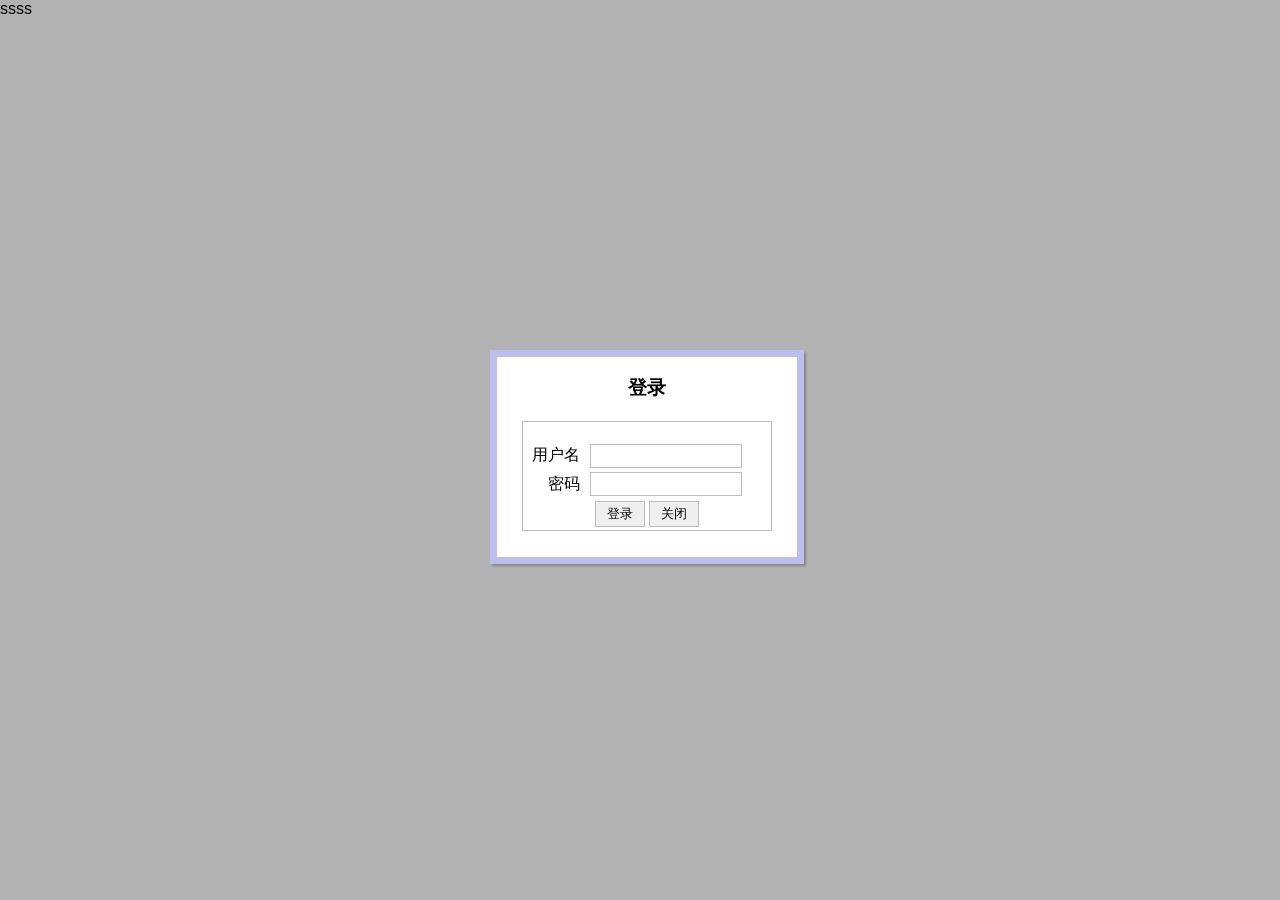
<file: LogAnalyseServer/LogAnalyseServer/log/index.html>
<!DOCTYPE html PUBLIC "-//W3C//DTD HTML 4.01 Transitional//EN" "http://www.w3.org/TR/html4/loose.dtd">
<html>
<head>
<meta http-equiv="Content-Type" content="text/html; charset=UTF-8">
<title>Analyse Log</title>
<style type="text/css">
* {margin:0px; padding: 0;font-family: Arial,Helvetica,sans-serif;}
.page_div{text-align: center;margin:0;padding-top:3px;background-color: #F1E9D1;;width: 99.8%;height: auto;border: 1px solid #BBBBBB;}
.repository_color_samples{background: none repeat scroll 0 0 #452C0A;width: 100%;height:10px;}
.log_context{background: none repeat scroll 0 0 rgba(0, 0, 0, 0.5);}
.svn_table{width: 100%;border-collapse:collapse;margin: 0 auto;padding-top: 2px;border: 1px solid #BBBBBB;}
.log_tr{height: auto;}
.log_item_td{width: 200px;vertical-align: top;}
.log_item{margin:5px;width: 190px;border: 0 solid #EA5490;cursor:pointer;display: table; table-layout: fixed;box-shadow: 2px 2px 2px rgba(0, 0, 0, 0.25); border-radius: 7px;}
.buttonbk{background-color:#DBE5E5;}
.select_buttonbk{background-color:#FF4400;}
.log_item p{height: auto;vertical-align:middle;padding-top:3px;padding-bottom: 5px; }
.log_page{width: auto;padding: 3px;}
.log_page iframe{width: 100%; height: 550px;text-align: center;background-color:#FFFFFF }

.login_div{top:0px;left:px;width: 300px;height: 200px;position: absolute;
z-index: 1000;border: 7px solid #BBBEEE;background-color: #FFFFFF;
vertical-align: middle;box-shadow: 2px 2px 2px rgba(0, 0, 0, 0.25);

}
.login_table{width:250px;height:110px;margin-left:auto;margin-right:auto;
margin-top:20px;
border: 1px solid #BBBBBB;border-collapse:collapse;}
.input_text{ border: 1px solid #BBBBBB;width: 150px;margin-left: 10px;height: 22px;
}
.input_button{ border: 1px solid #BBBBBB;width: 50px;height: 26px;
}
.show_clock_shade{position: absolute;background-color: #B2B2B2;z-index: 2;}

</style>
<script type="text/javascript">
var data = [
            {name:"nginx",url:"nginx/index.html"},
            {name:"apache",url:"apache2/index.html"}
];

function initPage(data){
	if(data==null||data.length==0){
		return ;
	}
	var html = "";
	for(var i = 0 ; i< data.length; i++){
		html+='<div class="log_item buttonbk" name="log_'+data[i].name+'" onclick="showLogPage(this)" '
			+'url="'+data[i].url+'" >'
			+'<p>'+data[i].name+'</p>'
			+'</div>\r\n'
	}
	var log_item_obj = document.getElementById("log_item_id");
	log_item_obj.innerHTML=html;
	setPageHeight();
	
	initLoginBox();
}

function login(){
	
}

function initLoginBox(){ //login_box_id page_div_id show_clock
	var login_box_obj = document.getElementById("login_box_id");
	setObjMiddleX(login_box_obj);
	setObjMiddleY(login_box_obj);
	
	var page_div_obj = document.getElementById("page_div_id");
	page_div_obj.style.display="none";
	
	var show_clock = document.getElementById("show_clock");
	var bgHeight=document.documentElement.clientHeight || document.body.clientHeight || 0;
	var bgWidth=document.documentElement.clientWidth || document.body.clientWidth || 0;   
	show_clock.style.height = bgHeight +"px"; 
	show_clock.style.width=bgWidth +"px";  
	show_clock.style.position = "absolute";  
}

/*================居中显示对象==================*/
function setObjMiddleX(msgObj){
	if(msgObj){
		var msgWidth = msgObj.scrollWidth;  
	    var bgLeft=window.pageXOffset || document.documentElement.scrollLeft|| document.body.scrollLeft || 0;     
	    var bgWidth=document.documentElement.clientWidth || document.body.clientWidth || 0;   
	    var msgLeft=0; 
	    if(bgWidth>msgWidth){
	    	msgLeft=bgLeft+Math.round((bgWidth-msgWidth)/2);
	    }else{
	    	msgLeft=bgLeft+10;
	    }
	    msgObj.style.position = "absolute";  
	    msgObj.style.left  = msgLeft+"px";  
	}
}
function setObjMiddleY(msgObj){
	if(msgObj){
		var msgHeight= msgObj.scrollHeight;  
	    var bgTop=window.pageYOffset || document.documentElement.scrollTop || document.body.scrollTop || 0;  
	    var bgHeight=document.documentElement.clientHeight || document.body.clientHeight || 0;  
	    var msgTop=0;  
	    
	    if(bgHeight>msgHeight){
	    	msgTop=bgTop+Math.round((bgHeight-msgHeight)/2);
	    }else{
	    	msgTop=bgTop+10;
	    }
	    msgObj.style.position = "absolute";  
	    msgObj.style.top      = msgTop+"px";  
	}
}

/**
 * 设置iframe的高度，使浏览器的垂直方向不出现滚动条。
 */
function setPageHeight(){
	//获取浏览器的高度
	var windowHeight=document.documentElement.clientHeight || document.body.clientHeight || 0; 
	var log_iframe_obj = document.getElementById("log_iframe");
	var subtop = getAbsPoint(log_iframe_obj).y+10;
	log_iframe_obj.style.height= windowHeight - subtop + "px";
}

//当浏览器变化时，也调整iframe的高度使它适应当前窗口的高度
window.onresize = function(){ 
	setPageHeight();
	initLoginBox();
}

//取得绝对位置
function getAbsPoint(e){
	  var x = e.offsetLeft;
	  var y = e.offsetTop;
	  while(e = e.offsetParent){
		x += e.offsetLeft-e.scrollLeft;
	    y += e.offsetTop-e.scrollTop;
	  }
	  return {"x": x, "y": y};
};
//展现页面
function showLogPage(obj){
	if(obj==null){
		return ;
	}
	var log_iframe_obj = document.getElementById("log_iframe");
	var url = obj.getAttribute("url");
	if(url==null){
		url="";
	}
	
	log_iframe_obj.setAttribute("src", url);
	
	//修改被选中的按钮的颜色
	var divLogs = obj.parentNode.childNodes;
	if(divLogs!=null&&divLogs.length>0){
		for(var i = 0 ; i < divLogs.length ; i++){
			var divLog = divLogs[i];
			divLog.className="log_item buttonbk";
		}
	}
	obj.className="log_item select_buttonbk";
	
}


</script>
</head>
<body onload="initPage(data)">
<div class="page_div" id="page_div_id">
	<h1> SVN服务器日志分析 </h1>
	<div class="repository_color_samples"></div>
	<div class="log_context" id="log_context_id">
		<table class="svn_table">
			<tr class="log_tr">
				<td class="log_item_td" id="log_item_id">
					<!-- <div class="log_item" name="log_nginx" onclick="showLogPage(this)" url="nginx/index.html">
						<p>nginx</p>
					</div> -->
				</td>
				<td class="log_page">
					<iframe src="" id="log_iframe"></iframe>
				</td>
			</tr>
			<!-- <tr></tr> -->
		</table>
	</div>
</div>
<div id="show_clock" class="show_clock_shade">ssss</div>
<div class="login_div" id="login_box_id">
	<br>
	<center><h3>登录</h3></center>
	<form action="" name="login_form">
		<table class="login_table">
			<tr height="20px;"></tr>
			<tr><td align="right">用户名</td><td><input class="input_text" type="text" name="username" value=""></td></tr>
			<tr><td align="right">密码</td><td><input class="input_text" type="password" name="password" value=""></td></tr>
			<tr>
				<td colspan="2" align="center">
				<input class="input_button" name="login" type="button" value="登录">
				<input class="input_button" name="close" type="button" value="关闭">
				</td>
			</tr>
		</table>
	</form>
</div>
</body>
</html>
</file>
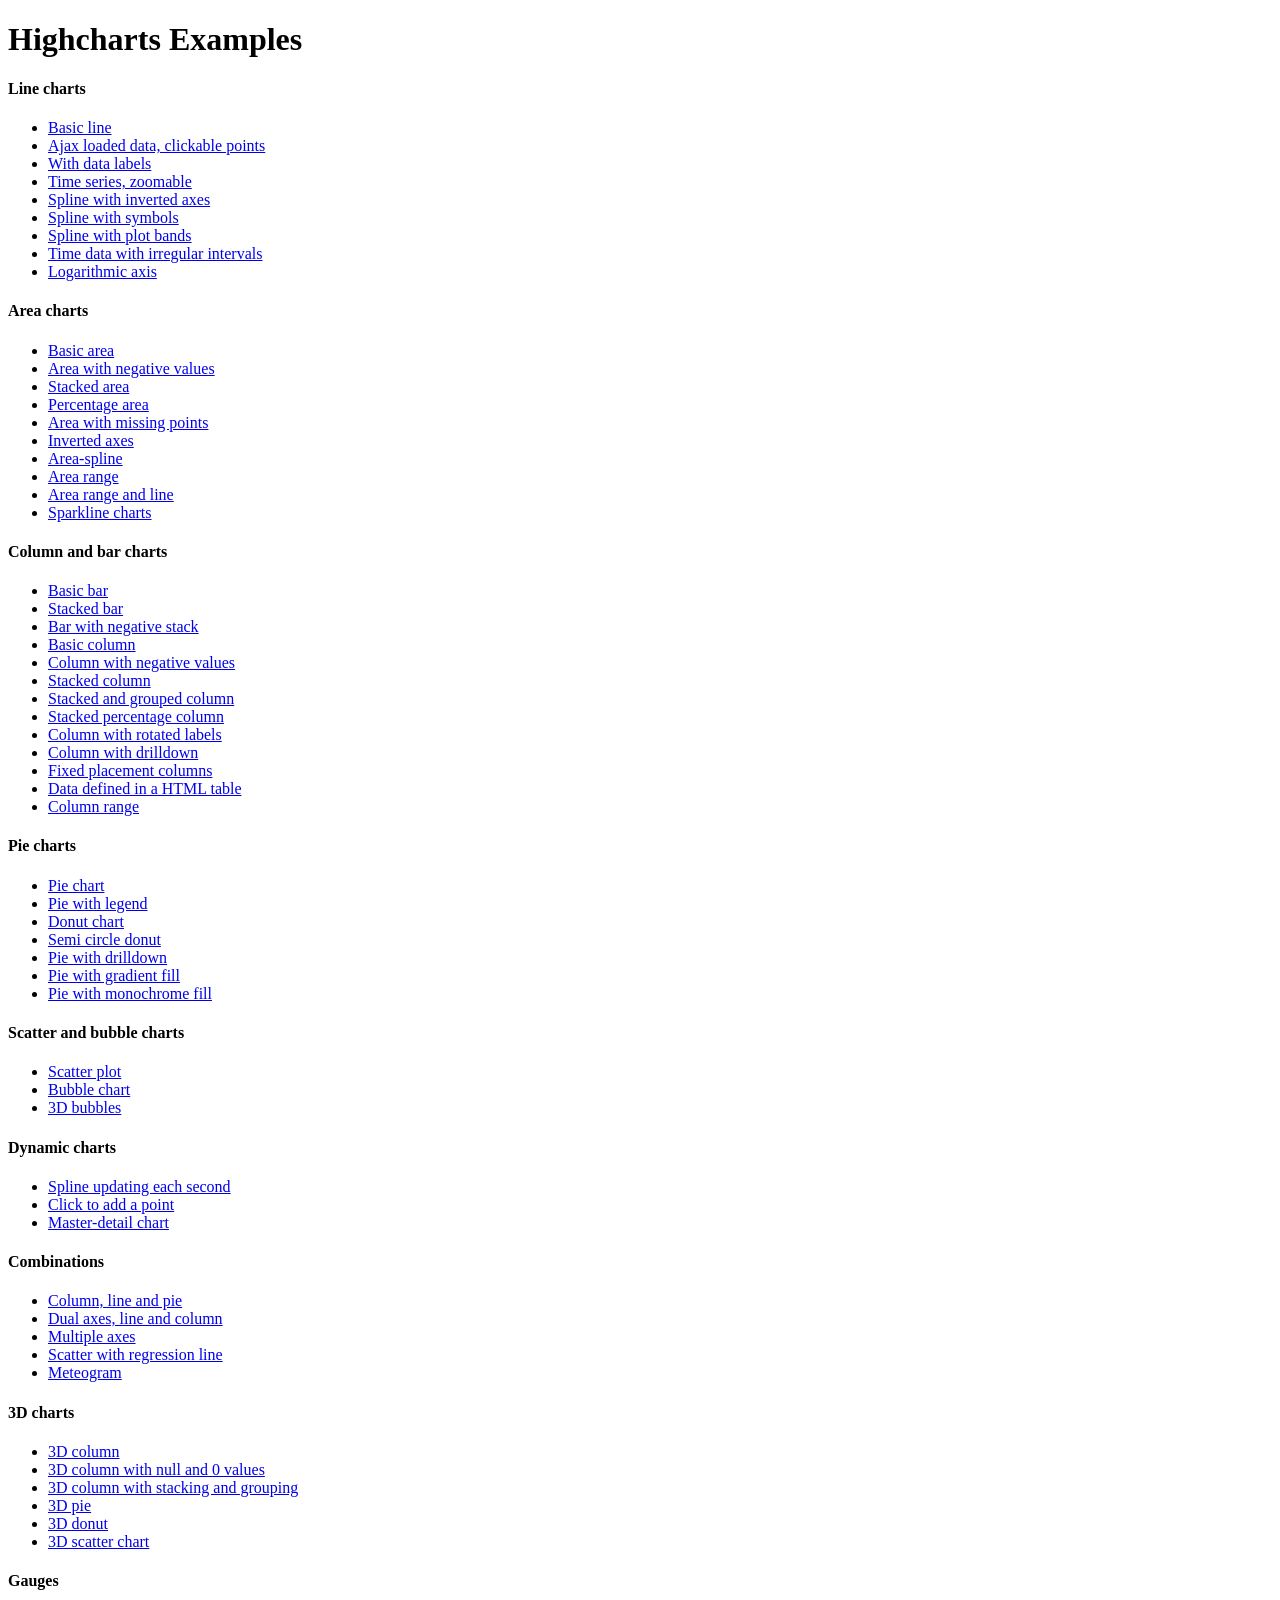
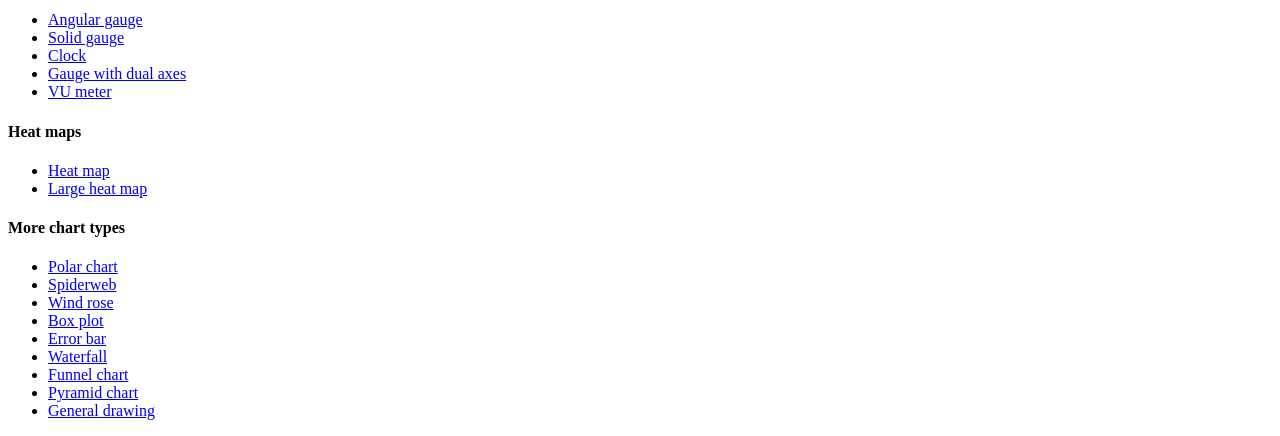
<file: MakeCode/MakeCode/js/Highcharts-4.0.1/index.htm>
<!DOCTYPE HTML PUBLIC "-//W3C//DTD HTML 4.01//EN" "http://www.w3.org/TR/html4/strict.dtd">
<html>
	<head>
		<meta http-equiv="Content-Type" content="text/html; charset=utf-8" />
		<title>Highcharts Examples</title>
	</head>
	<body>
		<h1>Highcharts Examples</h1>
		<h4>Line charts</h4>
		<ul>
			<li><a href="examples/line-basic/index.htm">Basic line</a></li>
			<li><a href="examples/line-ajax/index.htm">Ajax loaded data, clickable points</a></li>
			<li><a href="examples/line-labels/index.htm">With data labels</a></li>
			<li><a href="examples/line-time-series/index.htm">Time series, zoomable</a></li>
			<li><a href="examples/spline-inverted/index.htm">Spline with inverted axes</a></li>
			<li><a href="examples/spline-symbols/index.htm">Spline with symbols</a></li>
			<li><a href="examples/spline-plot-bands/index.htm">Spline with plot bands</a></li>
			<li><a href="examples/spline-irregular-time/index.htm">Time data with irregular intervals</a></li>
			<li><a href="examples/line-log-axis/index.htm">Logarithmic axis</a></li>
		</ul>
		<h4>Area charts</h4>
		<ul>
			<li><a href="examples/area-basic/index.htm">Basic area</a></li>
			<li><a href="examples/area-negative/index.htm">Area with negative values</a></li>
			<li><a href="examples/area-stacked/index.htm">Stacked area</a></li>
			<li><a href="examples/area-stacked-percent/index.htm">Percentage area</a></li>
			<li><a href="examples/area-missing/index.htm">Area with missing points</a></li>
			<li><a href="examples/area-inverted/index.htm">Inverted axes</a></li>
			<li><a href="examples/areaspline/index.htm">Area-spline</a></li>
			<li><a href="examples/arearange/index.htm">Area range</a></li>
			<li><a href="examples/arearange-line/index.htm">Area range and line</a></li>
			<li><a href="examples/sparkline/index.htm">Sparkline charts</a></li>
		</ul>
		<h4>Column and bar charts</h4>
		<ul>
			<li><a href="examples/bar-basic/index.htm">Basic bar</a></li>
			<li><a href="examples/bar-stacked/index.htm">Stacked bar</a></li>
			<li><a href="examples/bar-negative-stack/index.htm">Bar with negative stack</a></li>
			<li><a href="examples/column-basic/index.htm">Basic column</a></li>
			<li><a href="examples/column-negative/index.htm">Column with negative values</a></li>
			<li><a href="examples/column-stacked/index.htm">Stacked column</a></li>
			<li><a href="examples/column-stacked-and-grouped/index.htm">Stacked and grouped column</a></li>
			<li><a href="examples/column-stacked-percent/index.htm">Stacked percentage column</a></li>
			<li><a href="examples/column-rotated-labels/index.htm">Column with rotated labels</a></li>
			<li><a href="examples/column-drilldown/index.htm">Column with drilldown</a></li>
			<li><a href="examples/column-placement/index.htm">Fixed placement columns</a></li>
			<li><a href="examples/column-parsed/index.htm">Data defined in a HTML table</a></li>
			<li><a href="examples/columnrange/index.htm">Column range</a></li>
		</ul>
		<h4>Pie charts</h4>
		<ul>
			<li><a href="examples/pie-basic/index.htm">Pie chart</a></li>
			<li><a href="examples/pie-legend/index.htm">Pie with legend</a></li>
			<li><a href="examples/pie-donut/index.htm">Donut chart</a></li>
			<li><a href="examples/pie-semi-circle/index.htm">Semi circle donut</a></li>
			<li><a href="examples/pie-drilldown/index.htm">Pie with drilldown</a></li>
			<li><a href="examples/pie-gradient/index.htm">Pie with gradient fill</a></li>
			<li><a href="examples/pie-monochrome/index.htm">Pie with monochrome fill</a></li>
		</ul>
		<h4>Scatter and bubble charts</h4>
		<ul>
			<li><a href="examples/scatter/index.htm">Scatter plot</a></li>
			<li><a href="examples/bubble/index.htm">Bubble chart</a></li>
			<li><a href="examples/bubble-3d/index.htm">3D bubbles</a></li>
		</ul>
		<h4>Dynamic charts</h4>
		<ul>
			<li><a href="examples/dynamic-update/index.htm">Spline updating each second</a></li>
			<li><a href="examples/dynamic-click-to-add/index.htm">Click to add a point</a></li>
			<li><a href="examples/dynamic-master-detail/index.htm">Master-detail chart</a></li>
		</ul>
		<h4>Combinations</h4>
		<ul>
			<li><a href="examples/combo/index.htm">Column, line and pie</a></li>
			<li><a href="examples/combo-dual-axes/index.htm">Dual axes, line and column</a></li>
			<li><a href="examples/combo-multi-axes/index.htm">Multiple axes</a></li>
			<li><a href="examples/combo-regression/index.htm">Scatter with regression line</a></li>
			<li><a href="examples/combo-meteogram/index.htm">Meteogram</a></li>
		</ul>
		<h4>3D charts</h4>
		<ul>
			<li><a href="examples/3d-column-interactive/index.htm">3D column</a></li>
			<li><a href="examples/3d-column-null-values/index.htm">3D column with null and 0 values</a></li>
			<li><a href="examples/3d-column-stacking-grouping/index.htm">3D column with stacking and grouping</a></li>
			<li><a href="examples/3d-pie/index.htm">3D pie</a></li>
			<li><a href="examples/3d-pie-donut/index.htm">3D donut</a></li>
			<li><a href="examples/3d-scatter-draggable/index.htm">3D scatter chart</a></li>
		</ul>
		<h4>Gauges</h4>
		<ul>
			<li><a href="examples/gauge-speedometer/index.htm">Angular gauge</a></li>
			<li><a href="examples/gauge-solid/index.htm">Solid gauge</a></li>
			<li><a href="examples/gauge-clock/index.htm">Clock</a></li>
			<li><a href="examples/gauge-dual/index.htm">Gauge with dual axes</a></li>
			<li><a href="examples/gauge-vu-meter/index.htm">VU meter</a></li>
		</ul>
		<h4>Heat maps</h4>
		<ul>
			<li><a href="examples/heatmap/index.htm">Heat map</a></li>
			<li><a href="examples/heatmap-canvas/index.htm">Large heat map</a></li>
		</ul>
		<h4>More chart types</h4>
		<ul>
			<li><a href="examples/polar/index.htm">Polar chart</a></li>
			<li><a href="examples/polar-spider/index.htm">Spiderweb</a></li>
			<li><a href="examples/polar-wind-rose/index.htm">Wind rose</a></li>
			<li><a href="examples/box-plot/index.htm">Box plot</a></li>
			<li><a href="examples/error-bar/index.htm">Error bar</a></li>
			<li><a href="examples/waterfall/index.htm">Waterfall</a></li>
			<li><a href="examples/funnel/index.htm">Funnel chart</a></li>
			<li><a href="examples/pyramid/index.htm">Pyramid chart</a></li>
			<li><a href="examples/renderer/index.htm">General drawing</a></li>
		</ul>
	</body>
</html>
</file>
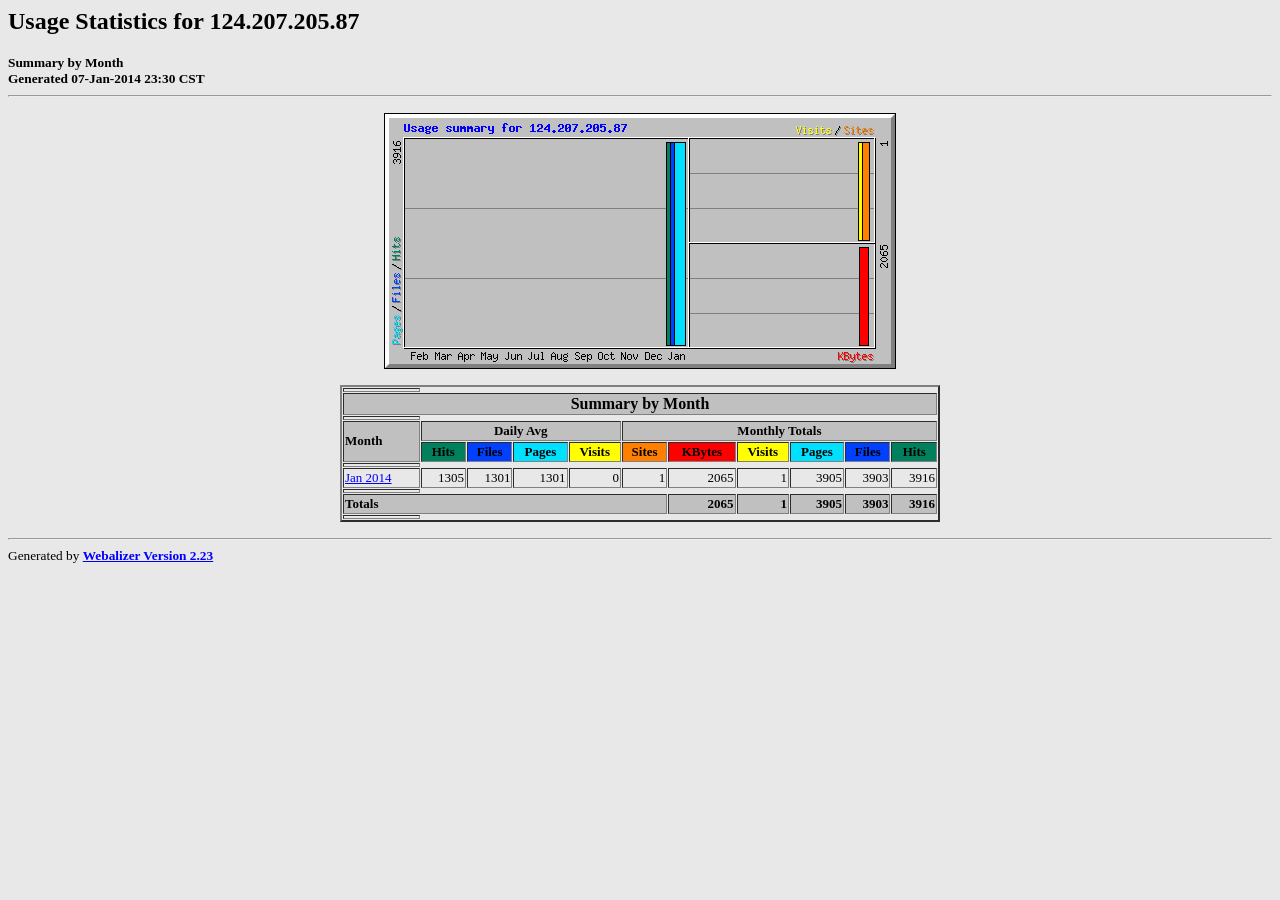
<file: LogAnalyseServer/LogAnalyseServer/log/analyse/apache2/index.html>
<!DOCTYPE HTML PUBLIC "-//W3C//DTD HTML 4.0 Transitional//EN">

<!-- Generated by The Webalizer  Ver. 2.23-08 -->
<!--                                          -->
<!-- Copyright 1997-2013  Bradford L. Barrett -->
<!--                                          -->
<!-- Distributed under the GNU GPL  Version 2 -->
<!--        Full text may be found at:        -->
<!--         http://www.webalizer.org         -->
<!--                                          -->
<!--  Give the power back to the programmers  -->
<!--   Support the Free Software Foundation   -->
<!--           (http://www.fsf.org)           -->
<!--                                          -->
<!-- *** Generated: 07-Jan-2014 23:30 CST *** -->

<HTML lang="en">
<HEAD>
 <TITLE>Usage Statistics for 124.207.205.87 - Summary by Month</TITLE>
</HEAD>

<BODY BGCOLOR="#E8E8E8" TEXT="#000000" LINK="#0000FF" VLINK="#FF0000">
<H2>Usage Statistics for 124.207.205.87</H2>
<SMALL><STRONG>
Summary by Month<BR>
Generated 07-Jan-2014 23:30 CST<BR>
</STRONG></SMALL>
<CENTER>
<HR>
<P>
<IMG SRC="usage.png" ALT="Usage summary for 124.207.205.87" HEIGHT=256 WIDTH=512><P>
<TABLE WIDTH=600 BORDER=2 CELLSPACING=1 CELLPADDING=1>
<TR><TH HEIGHT=4></TH></TR>
<TR><TH COLSPAN=11 BGCOLOR="#C0C0C0" ALIGN=center>Summary by Month</TH></TR>
<TR><TH HEIGHT=4></TH></TR>
<TR><TH ALIGN=left ROWSPAN=2 BGCOLOR="#C0C0C0"><FONT SIZE="-1">Month</FONT></TH>
<TH ALIGN=center COLSPAN=4 BGCOLOR="#C0C0C0"><FONT SIZE="-1">Daily Avg</FONT></TH>
<TH ALIGN=center COLSPAN=6 BGCOLOR="#C0C0C0"><FONT SIZE="-1">Monthly Totals</FONT></TH></TR>
<TR><TH ALIGN=center BGCOLOR="#00805c"><FONT SIZE="-1">Hits</FONT></TH>
<TH ALIGN=center BGCOLOR="#0040ff"><FONT SIZE="-1">Files</FONT></TH>
<TH ALIGN=center BGCOLOR="#00e0ff"><FONT SIZE="-1">Pages</FONT></TH>
<TH ALIGN=center BGCOLOR="#ffff00"><FONT SIZE="-1">Visits</FONT></TH>
<TH ALIGN=center BGCOLOR="#ff8000"><FONT SIZE="-1">Sites</FONT></TH>
<TH ALIGN=center BGCOLOR="#ff0000"><FONT SIZE="-1">KBytes</FONT></TH>
<TH ALIGN=center BGCOLOR="#ffff00"><FONT SIZE="-1">Visits</FONT></TH>
<TH ALIGN=center BGCOLOR="#00e0ff"><FONT SIZE="-1">Pages</FONT></TH>
<TH ALIGN=center BGCOLOR="#0040ff"><FONT SIZE="-1">Files</FONT></TH>
<TH ALIGN=center BGCOLOR="#00805c"><FONT SIZE="-1">Hits</FONT></TH></TR>
<TR><TH HEIGHT=4></TH></TR>
<TR><TD NOWRAP><A HREF="usage_201401.html"><FONT SIZE="-1">Jan 2014</FONT></A></TD>
<TD ALIGN=right><FONT SIZE="-1">1305</FONT></TD>
<TD ALIGN=right><FONT SIZE="-1">1301</FONT></TD>
<TD ALIGN=right><FONT SIZE="-1">1301</FONT></TD>
<TD ALIGN=right><FONT SIZE="-1">0</FONT></TD>
<TD ALIGN=right><FONT SIZE="-1">1</FONT></TD>
<TD ALIGN=right><FONT SIZE="-1">2065</FONT></TD>
<TD ALIGN=right><FONT SIZE="-1">1</FONT></TD>
<TD ALIGN=right><FONT SIZE="-1">3905</FONT></TD>
<TD ALIGN=right><FONT SIZE="-1">3903</FONT></TD>
<TD ALIGN=right><FONT SIZE="-1">3916</FONT></TD></TR>
<TR><TH HEIGHT=4></TH></TR>
<TR><TH BGCOLOR="#C0C0C0" COLSPAN=6 ALIGN=left><FONT SIZE="-1">Totals</FONT></TH>
<TH BGCOLOR="#C0C0C0" ALIGN=right><FONT SIZE="-1">2065</FONT></TH>
<TH BGCOLOR="#C0C0C0" ALIGN=right><FONT SIZE="-1">1</FONT></TH>
<TH BGCOLOR="#C0C0C0" ALIGN=right><FONT SIZE="-1">3905</FONT></TH>
<TH BGCOLOR="#C0C0C0" ALIGN=right><FONT SIZE="-1">3903</FONT></TH>
<TH BGCOLOR="#C0C0C0" ALIGN=right><FONT SIZE="-1">3916</FONT></TH></TR>
<TR><TH HEIGHT=4></TH></TR>
</TABLE>
</CENTER>
<P>
<HR>
<TABLE WIDTH="100%" CELLPADDING=0 CELLSPACING=0 BORDER=0>
<TR>
<TD ALIGN=left VALIGN=top>
<SMALL>Generated by
<A HREF="http://www.webalizer.org/"><STRONG>Webalizer Version 2.23</STRONG></A>
</SMALL>
</TD>
</TR>
</TABLE>

<!-- Webalizer Version 2.23-08 (Mod: 26-Aug-2013) -->

</BODY>
</HTML>
</file>
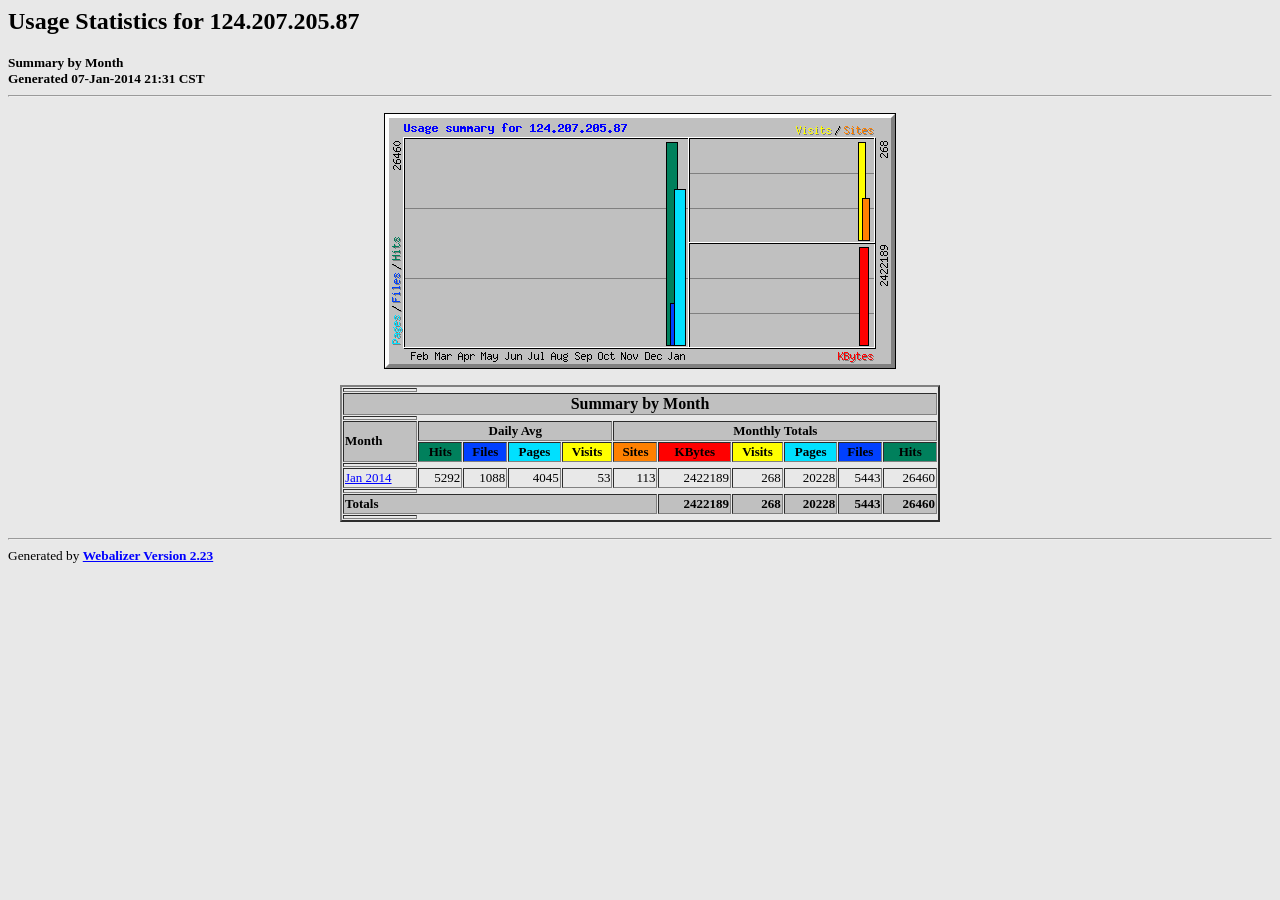
<file: LogAnalyseServer/LogAnalyseServer/log/analyse/nginx/index.html>
<!DOCTYPE HTML PUBLIC "-//W3C//DTD HTML 4.0 Transitional//EN">

<!-- Generated by The Webalizer  Ver. 2.23-08 -->
<!--                                          -->
<!-- Copyright 1997-2013  Bradford L. Barrett -->
<!--                                          -->
<!-- Distributed under the GNU GPL  Version 2 -->
<!--        Full text may be found at:        -->
<!--         http://www.webalizer.org         -->
<!--                                          -->
<!--  Give the power back to the programmers  -->
<!--   Support the Free Software Foundation   -->
<!--           (http://www.fsf.org)           -->
<!--                                          -->
<!-- *** Generated: 07-Jan-2014 21:31 CST *** -->

<HTML lang="en">
<HEAD>
 <TITLE>Usage Statistics for 124.207.205.87 - Summary by Month</TITLE>
</HEAD>

<BODY BGCOLOR="#E8E8E8" TEXT="#000000" LINK="#0000FF" VLINK="#FF0000">
<H2>Usage Statistics for 124.207.205.87</H2>
<SMALL><STRONG>
Summary by Month<BR>
Generated 07-Jan-2014 21:31 CST<BR>
</STRONG></SMALL>
<CENTER>
<HR>
<P>
<IMG SRC="usage.png" ALT="Usage summary for 124.207.205.87" HEIGHT=256 WIDTH=512><P>
<TABLE WIDTH=600 BORDER=2 CELLSPACING=1 CELLPADDING=1>
<TR><TH HEIGHT=4></TH></TR>
<TR><TH COLSPAN=11 BGCOLOR="#C0C0C0" ALIGN=center>Summary by Month</TH></TR>
<TR><TH HEIGHT=4></TH></TR>
<TR><TH ALIGN=left ROWSPAN=2 BGCOLOR="#C0C0C0"><FONT SIZE="-1">Month</FONT></TH>
<TH ALIGN=center COLSPAN=4 BGCOLOR="#C0C0C0"><FONT SIZE="-1">Daily Avg</FONT></TH>
<TH ALIGN=center COLSPAN=6 BGCOLOR="#C0C0C0"><FONT SIZE="-1">Monthly Totals</FONT></TH></TR>
<TR><TH ALIGN=center BGCOLOR="#00805c"><FONT SIZE="-1">Hits</FONT></TH>
<TH ALIGN=center BGCOLOR="#0040ff"><FONT SIZE="-1">Files</FONT></TH>
<TH ALIGN=center BGCOLOR="#00e0ff"><FONT SIZE="-1">Pages</FONT></TH>
<TH ALIGN=center BGCOLOR="#ffff00"><FONT SIZE="-1">Visits</FONT></TH>
<TH ALIGN=center BGCOLOR="#ff8000"><FONT SIZE="-1">Sites</FONT></TH>
<TH ALIGN=center BGCOLOR="#ff0000"><FONT SIZE="-1">KBytes</FONT></TH>
<TH ALIGN=center BGCOLOR="#ffff00"><FONT SIZE="-1">Visits</FONT></TH>
<TH ALIGN=center BGCOLOR="#00e0ff"><FONT SIZE="-1">Pages</FONT></TH>
<TH ALIGN=center BGCOLOR="#0040ff"><FONT SIZE="-1">Files</FONT></TH>
<TH ALIGN=center BGCOLOR="#00805c"><FONT SIZE="-1">Hits</FONT></TH></TR>
<TR><TH HEIGHT=4></TH></TR>
<TR><TD NOWRAP><A HREF="usage_201401.html"><FONT SIZE="-1">Jan 2014</FONT></A></TD>
<TD ALIGN=right><FONT SIZE="-1">5292</FONT></TD>
<TD ALIGN=right><FONT SIZE="-1">1088</FONT></TD>
<TD ALIGN=right><FONT SIZE="-1">4045</FONT></TD>
<TD ALIGN=right><FONT SIZE="-1">53</FONT></TD>
<TD ALIGN=right><FONT SIZE="-1">113</FONT></TD>
<TD ALIGN=right><FONT SIZE="-1">2422189</FONT></TD>
<TD ALIGN=right><FONT SIZE="-1">268</FONT></TD>
<TD ALIGN=right><FONT SIZE="-1">20228</FONT></TD>
<TD ALIGN=right><FONT SIZE="-1">5443</FONT></TD>
<TD ALIGN=right><FONT SIZE="-1">26460</FONT></TD></TR>
<TR><TH HEIGHT=4></TH></TR>
<TR><TH BGCOLOR="#C0C0C0" COLSPAN=6 ALIGN=left><FONT SIZE="-1">Totals</FONT></TH>
<TH BGCOLOR="#C0C0C0" ALIGN=right><FONT SIZE="-1">2422189</FONT></TH>
<TH BGCOLOR="#C0C0C0" ALIGN=right><FONT SIZE="-1">268</FONT></TH>
<TH BGCOLOR="#C0C0C0" ALIGN=right><FONT SIZE="-1">20228</FONT></TH>
<TH BGCOLOR="#C0C0C0" ALIGN=right><FONT SIZE="-1">5443</FONT></TH>
<TH BGCOLOR="#C0C0C0" ALIGN=right><FONT SIZE="-1">26460</FONT></TH></TR>
<TR><TH HEIGHT=4></TH></TR>
</TABLE>
</CENTER>
<P>
<HR>
<TABLE WIDTH="100%" CELLPADDING=0 CELLSPACING=0 BORDER=0>
<TR>
<TD ALIGN=left VALIGN=top>
<SMALL>Generated by
<A HREF="http://www.webalizer.org/"><STRONG>Webalizer Version 2.23</STRONG></A>
</SMALL>
</TD>
</TR>
</TABLE>

<!-- Webalizer Version 2.23-08 (Mod: 26-Aug-2013) -->

</BODY>
</HTML>
</file>
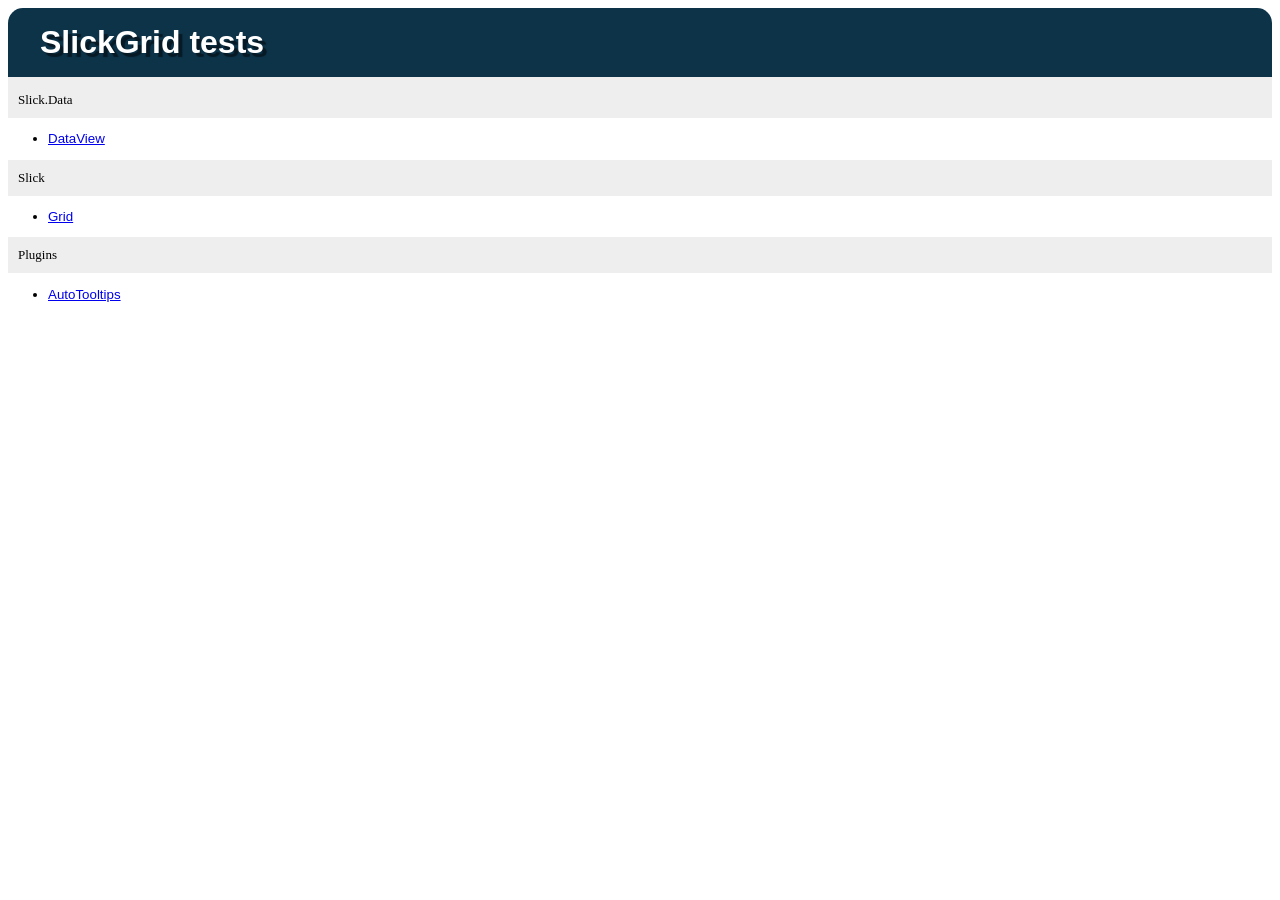
<file: MakeCode/MakeCode/js/slickgrid/tests/index.html>
<!DOCTYPE html>
<html>
<head>
	<title>SlickGrid tests</title>
	<link rel="stylesheet" href="../lib/qunit.css" type="text/css"/>
	<style type="text/css">
		ul { font-family: 'trebuchet ms', verdana, arial; }
		h2, ul {font-size: 10pt; }
		h2 {
			background-color:#EEEEEE;
			color:black;
			font-size:small;
			font-weight:normal;
			margin:0;
			padding:10px;
		}
	</style>    
</head>
<body>
	
	<h1 id="qunit-header">SlickGrid tests</h1>
	<h2 id="qunit-banner"></h2>
	
	<h2>Slick.Data</h2>
	<ul>
		<li><a href="dataview/index.html">DataView</a></li>
	</ul>
	
	<h2>Slick</h2>
	<ul>
		<li><a href="grid/index.html">Grid</a></li>
	</ul>
	
	<h2>Plugins</h2>
	<ul>
		<li><a href="plugins/autotooltips.html">AutoTooltips</a></li>
	</ul>
	
</body>
</html>
</file>
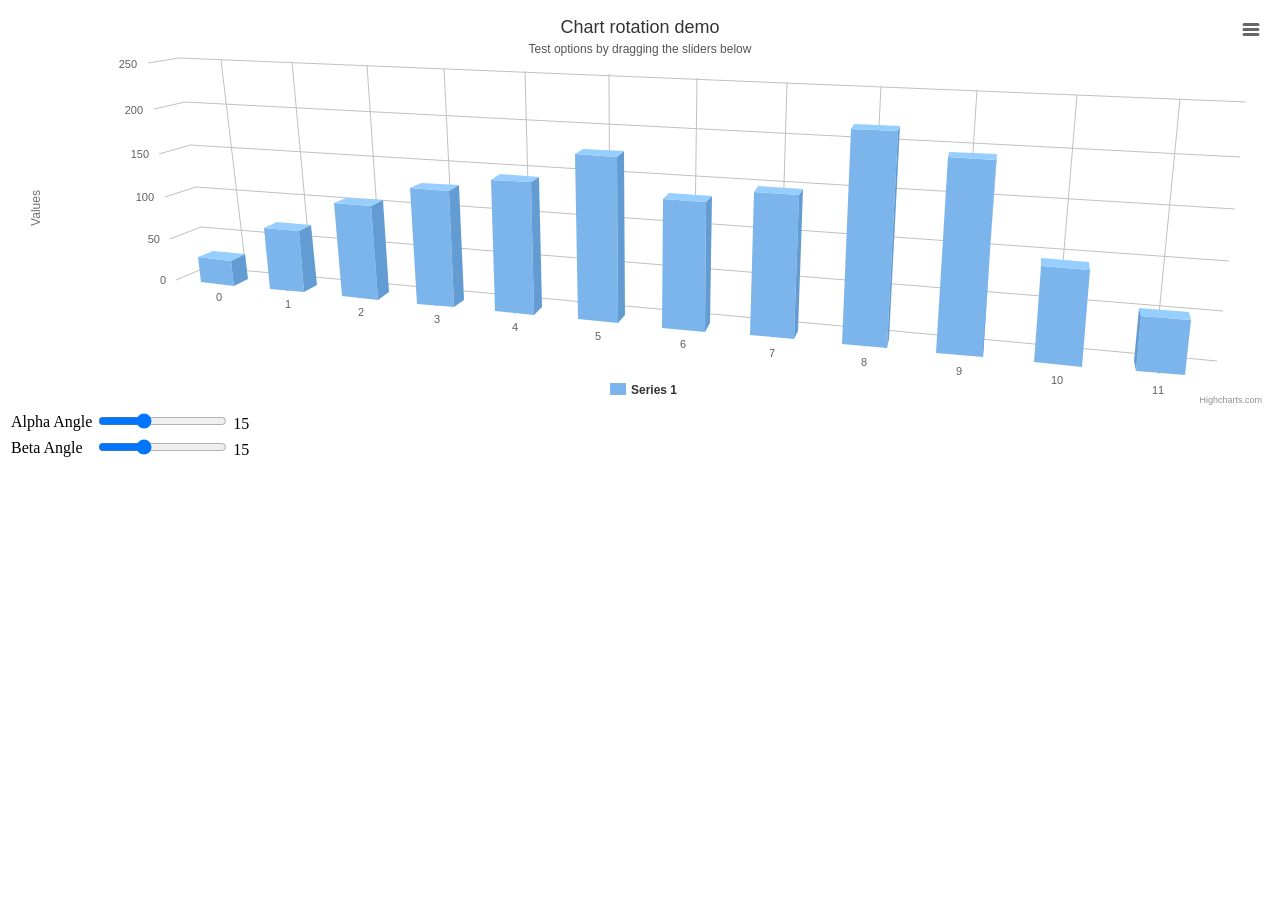
<file: MakeCode/MakeCode/js/Highcharts-4.0.1/examples/3d-column-interactive/index.htm>
<!DOCTYPE HTML>
<html>
	<head>
		<meta http-equiv="Content-Type" content="text/html; charset=utf-8">
		<title>Highcharts Example</title>

		<script type="text/javascript" src="http://ajax.googleapis.com/ajax/libs/jquery/1.8.2/jquery.min.js"></script>
		<script type="text/javascript">
$(function () {
    // Set up the chart
    var chart = new Highcharts.Chart({
        chart: {
            renderTo: 'container',
            type: 'column',
            margin: 75,
            options3d: {
                enabled: true,
                alpha: 15,
                beta: 15,
                depth: 50,
                viewDistance: 25
            }
        },
        title: {
            text: 'Chart rotation demo'
        },
        subtitle: {
            text: 'Test options by dragging the sliders below'
        },
        plotOptions: {
            column: {
                depth: 25
            }
        },
        series: [{
            data: [29.9, 71.5, 106.4, 129.2, 144.0, 176.0, 135.6, 148.5, 216.4, 194.1, 95.6, 54.4]
        }]
    });
    

    // Activate the sliders
    $('#R0').on('change', function(){
        chart.options.chart.options3d.alpha = this.value;
        showValues();
        chart.redraw(false);
    });
    $('#R1').on('change', function(){
        chart.options.chart.options3d.beta = this.value;
        showValues();
        chart.redraw(false);
    });

    function showValues() {
        $('#R0-value').html(chart.options.chart.options3d.alpha);
        $('#R1-value').html(chart.options.chart.options3d.beta);
    }
    showValues();
});
		</script>
	</head>
	<body>
<script src="../../js/highcharts.js"></script>
<script src="../../js/highcharts-3d.js"></script>
<script src="../../js/modules/exporting.js"></script>

<div id="container"></div>
<div id="sliders">
	<table>
		<tr><td>Alpha Angle</td><td><input id="R0" type="range" min="0" max="45" value="15"/> <span id="R0-value" class="value"></span></td></tr>
	    <tr><td>Beta Angle</td><td><input id="R1" type="range" min="0" max="45" value="15"/> <span id="R1-value" class="value"></span></td></tr>
	</table>
</div>
	</body>
</html>
</file>
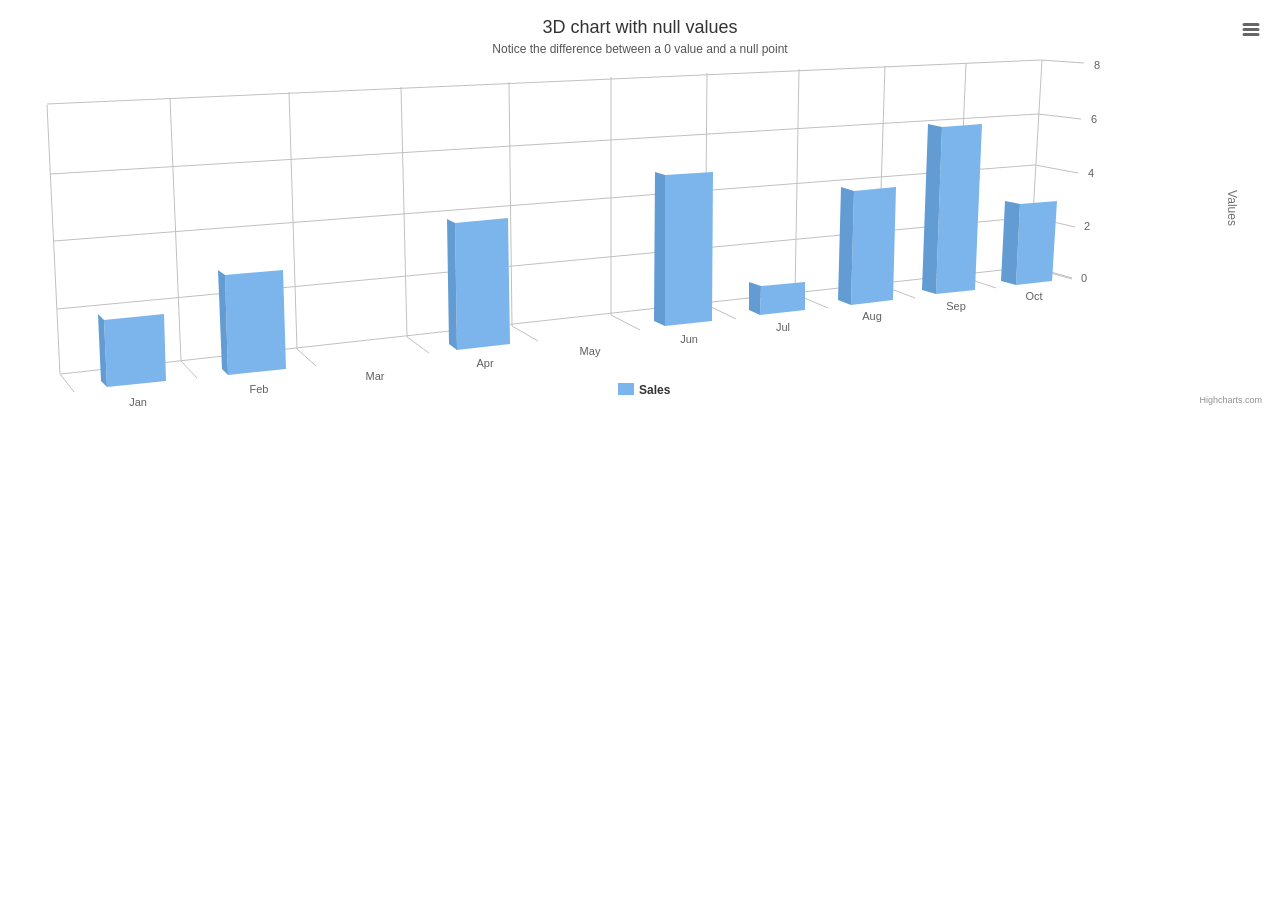
<file: MakeCode/MakeCode/js/Highcharts-4.0.1/examples/3d-column-null-values/index.htm>
<!DOCTYPE HTML>
<html>
	<head>
		<meta http-equiv="Content-Type" content="text/html; charset=utf-8">
		<title>Highcharts Example</title>

		<script type="text/javascript" src="http://ajax.googleapis.com/ajax/libs/jquery/1.8.2/jquery.min.js"></script>
		<script type="text/javascript">
$(function () {
    $('#container').highcharts({
        chart: {
            type: 'column',
            margin: 75,
            options3d: {
				enabled: true,
                alpha: 10,
                beta: 25,
                depth: 70
            }
        },
        title: {
            text: '3D chart with null values'
        },
        subtitle: {
            text: 'Notice the difference between a 0 value and a null point'
        },
        plotOptions: {
            column: {
                depth: 25
            }
        },
        xAxis: {
            categories: Highcharts.getOptions().lang.shortMonths
        },
        yAxis: {
            opposite: true
        },
        series: [{
            name: 'Sales',
            data: [2, 3, null, 4, 0, 5, 1, 4, 6, 3]
        }]
    });
});
		</script>
	</head>
	<body>

<script src="../../js/highcharts.js"></script>
<script src="../../js/highcharts-3d.js"></script>
<script src="../../js/modules/exporting.js"></script>

<div id="container" style="height: 400px"></div>
	</body>
</html>
</file>
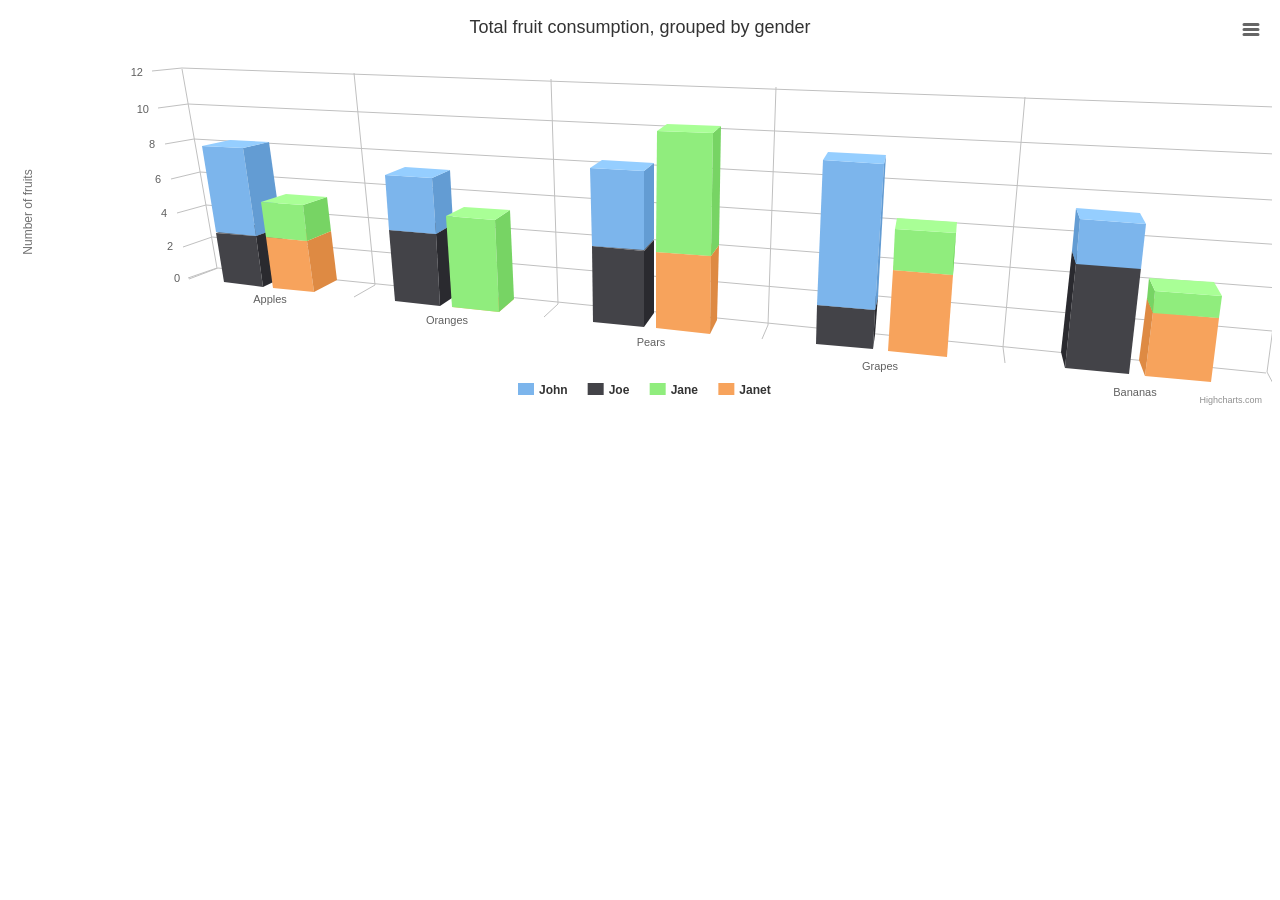
<file: MakeCode/MakeCode/js/Highcharts-4.0.1/examples/3d-column-stacking-grouping/index.htm>
<!DOCTYPE HTML>
<html>
	<head>
		<meta http-equiv="Content-Type" content="text/html; charset=utf-8">
		<title>Highcharts Example</title>

		<script type="text/javascript" src="http://ajax.googleapis.com/ajax/libs/jquery/1.8.2/jquery.min.js"></script>
		<script type="text/javascript">
$(function () {
    $('#container').highcharts({

        chart: {
            type: 'column',
            options3d: {
                enabled: true,
                alpha: 15,
                beta: 15,
                viewDistance: 25,
                depth: 40
            },
            marginTop: 80,
            marginRight: 40
        },

        title: {
            text: 'Total fruit consumption, grouped by gender'
        },

        xAxis: {
            categories: ['Apples', 'Oranges', 'Pears', 'Grapes', 'Bananas']
        },

        yAxis: {
            allowDecimals: false,
            min: 0,
            title: {
                text: 'Number of fruits'
            }
        },

        tooltip: {
            headerFormat: '<b>{point.key}</b><br>',
            pointFormat: '<span style="color:{series.color}">\u25CF</span> {series.name}: {point.y} / {point.stackTotal}'
        },

        plotOptions: {
            column: {
                stacking: 'normal',
                depth: 40
            }
        },

        series: [{
            name: 'John',
            data: [5, 3, 4, 7, 2],
            stack: 'male'
        }, {
            name: 'Joe',
            data: [3, 4, 4, 2, 5],
            stack: 'male'
        }, {
            name: 'Jane',
            data: [2, 5, 6, 2, 1],
            stack: 'female'
        }, {
            name: 'Janet',
            data: [3, 0, 4, 4, 3],
            stack: 'female'
        }]
    });
});
    

		</script>
	</head>
	<body>

<script src="../../js/highcharts.js"></script>
<script src="../../js/highcharts-3d.js"></script>
<script src="../../js/modules/exporting.js"></script>

<div id="container" style="height: 400px"></div>
	</body>
</html>
</file>
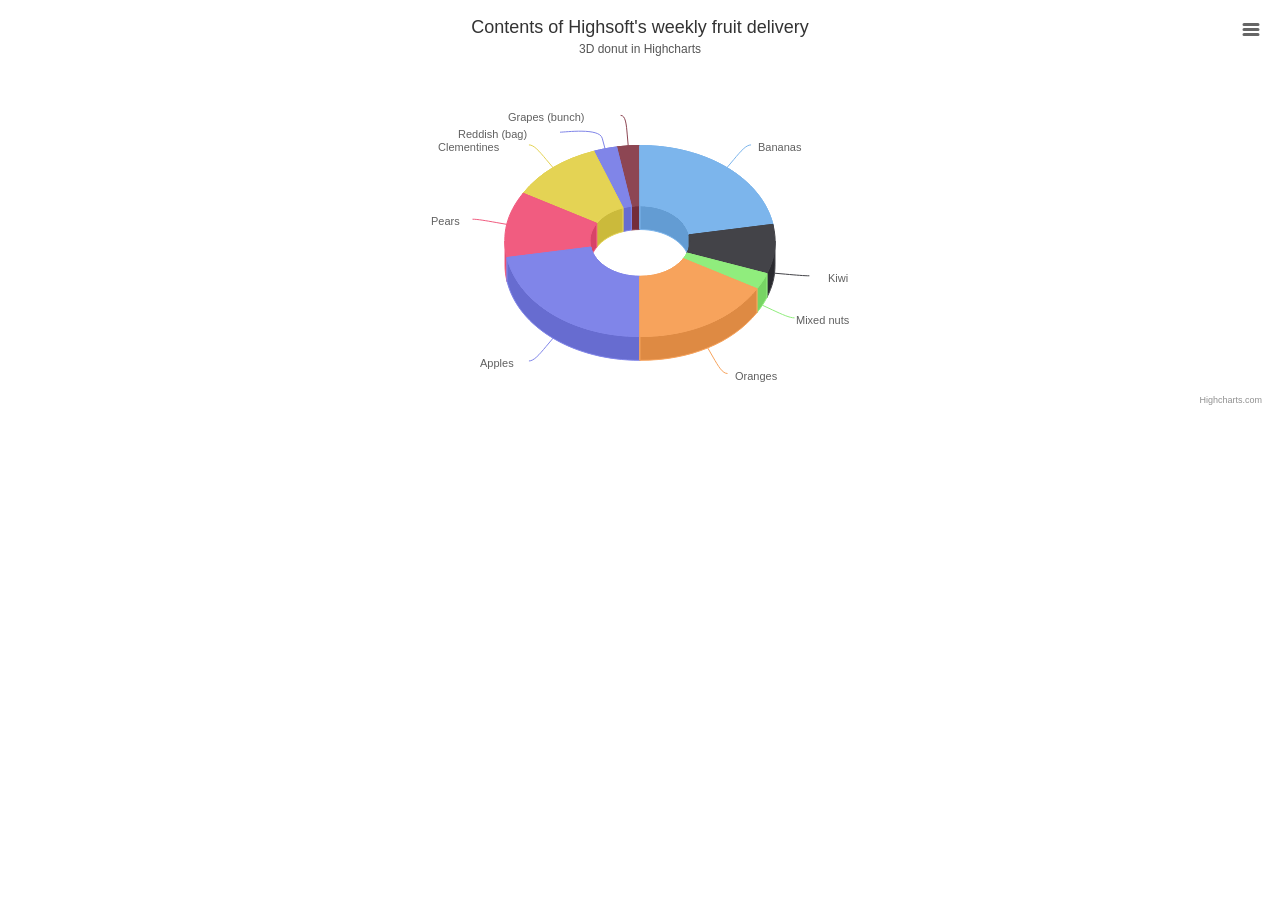
<file: MakeCode/MakeCode/js/Highcharts-4.0.1/examples/3d-pie-donut/index.htm>
<!DOCTYPE HTML>
<html>
	<head>
		<meta http-equiv="Content-Type" content="text/html; charset=utf-8">
		<title>Highcharts Example</title>

		<script type="text/javascript" src="http://ajax.googleapis.com/ajax/libs/jquery/1.8.2/jquery.min.js"></script>
		<script type="text/javascript">
$(function () {
    $('#container').highcharts({
        chart: {
            type: 'pie',
            options3d: {
				enabled: true,
                alpha: 45
            }
        },
        title: {
            text: 'Contents of Highsoft\'s weekly fruit delivery'
        },
        subtitle: {
            text: '3D donut in Highcharts'
        },
        plotOptions: {
            pie: {
                innerSize: 100,
                depth: 45
            }
        },
        series: [{
            name: 'Delivered amount',
            data: [
                ['Bananas', 8],
                ['Kiwi', 3],
                ['Mixed nuts', 1],
                ['Oranges', 6],
                ['Apples', 8],
                ['Pears', 4], 
                ['Clementines', 4],
                ['Reddish (bag)', 1],
                ['Grapes (bunch)', 1]
            ]
        }]
    });
});
		</script>
	</head>
	<body>

<script src="../../js/highcharts.js"></script>
<script src="../../js/highcharts-3d.js"></script>
<script src="../../js/modules/exporting.js"></script>

<div id="container" style="height: 400px"></div>
	</body>
</html>
</file>
<file: MakeCode/MakeCode/js/slickgrid/lib/qunit.css>
ol#qunit-tests {
	font-family:"Helvetica Neue Light", "HelveticaNeue-Light", "Helvetica Neue", Calibri, Helvetica, Arial;
	margin:0;
	padding:0;
	list-style-position:inside;

	font-size: smaller;
}
ol#qunit-tests li{
	padding:0.4em 0.5em 0.4em 2.5em;
	border-bottom:1px solid #fff;
	font-size:small;
	list-style-position:inside;
}
ol#qunit-tests li ol{
	box-shadow: inset 0px 2px 13px #999;
	-moz-box-shadow: inset 0px 2px 13px #999;
	-webkit-box-shadow: inset 0px 2px 13px #999;
	margin-top:0.5em;
	margin-left:0;
	padding:0.5em;
	background-color:#fff;
	border-radius:15px;
	-moz-border-radius: 15px;
	-webkit-border-radius: 15px;
}
ol#qunit-tests li li{
	border-bottom:none;
	margin:0.5em;
	background-color:#fff;
	list-style-position: inside;
	padding:0.4em 0.5em 0.4em 0.5em;
}

ol#qunit-tests li li.pass{
	border-left:26px solid #C6E746;
	background-color:#fff;
	color:#5E740B;
	}
ol#qunit-tests li li.fail{
	border-left:26px solid #EE5757;
	background-color:#fff;
	color:#710909;
}
ol#qunit-tests li.pass{
	background-color:#D2E0E6;
	color:#528CE0;
}
ol#qunit-tests li.fail{
	background-color:#EE5757;
	color:#000;
}
ol#qunit-tests li strong {
	cursor:pointer;
}
h1#qunit-header{
	background-color:#0d3349;
	margin:0;
	padding:0.5em 0 0.5em 1em;
	color:#fff;
	font-family:"Helvetica Neue Light", "HelveticaNeue-Light", "Helvetica Neue", Calibri, Helvetica, Arial;
	border-top-right-radius:15px;
	border-top-left-radius:15px;
	-moz-border-radius-topright:15px;
	-moz-border-radius-topleft:15px;
	-webkit-border-top-right-radius:15px;
	-webkit-border-top-left-radius:15px;
	text-shadow: rgba(0, 0, 0, 0.5) 4px 4px 1px;
}
h2#qunit-banner{
	font-family:"Helvetica Neue Light", "HelveticaNeue-Light", "Helvetica Neue", Calibri, Helvetica, Arial;
	height:5px;
	margin:0;
	padding:0;
}
h2#qunit-banner.qunit-pass{
	background-color:#C6E746;
}
h2#qunit-banner.qunit-fail, #qunit-testrunner-toolbar {
	background-color:#EE5757;
}
#qunit-testrunner-toolbar {
	font-family:"Helvetica Neue Light", "HelveticaNeue-Light", "Helvetica Neue", Calibri, Helvetica, Arial;
	padding:0;
	/*width:80%;*/
	padding:0em 0 0.5em 2em;
	font-size: small;
}
h2#qunit-userAgent {
	font-family:"Helvetica Neue Light", "HelveticaNeue-Light", "Helvetica Neue", Calibri, Helvetica, Arial;
	background-color:#2b81af;
	margin:0;
	padding:0;
	color:#fff;
	font-size: small;
	padding:0.5em 0 0.5em 2.5em;
	text-shadow: rgba(0, 0, 0, 0.5) 2px 2px 1px;
}
p#qunit-testresult{
	font-family:"Helvetica Neue Light", "HelveticaNeue-Light", "Helvetica Neue", Calibri, Helvetica, Arial;
	margin:0;
	font-size: small;
	color:#2b81af;
	border-bottom-right-radius:15px;
	border-bottom-left-radius:15px;
	-moz-border-radius-bottomright:15px;
	-moz-border-radius-bottomleft:15px;
	-webkit-border-bottom-right-radius:15px;
	-webkit-border-bottom-left-radius:15px;
	background-color:#D2E0E6;
	padding:0.5em 0.5em 0.5em 2.5em;
}
strong b.fail{
	color:#710909;
	}
strong b.pass{
	color:#5E740B;
	}
</file>
